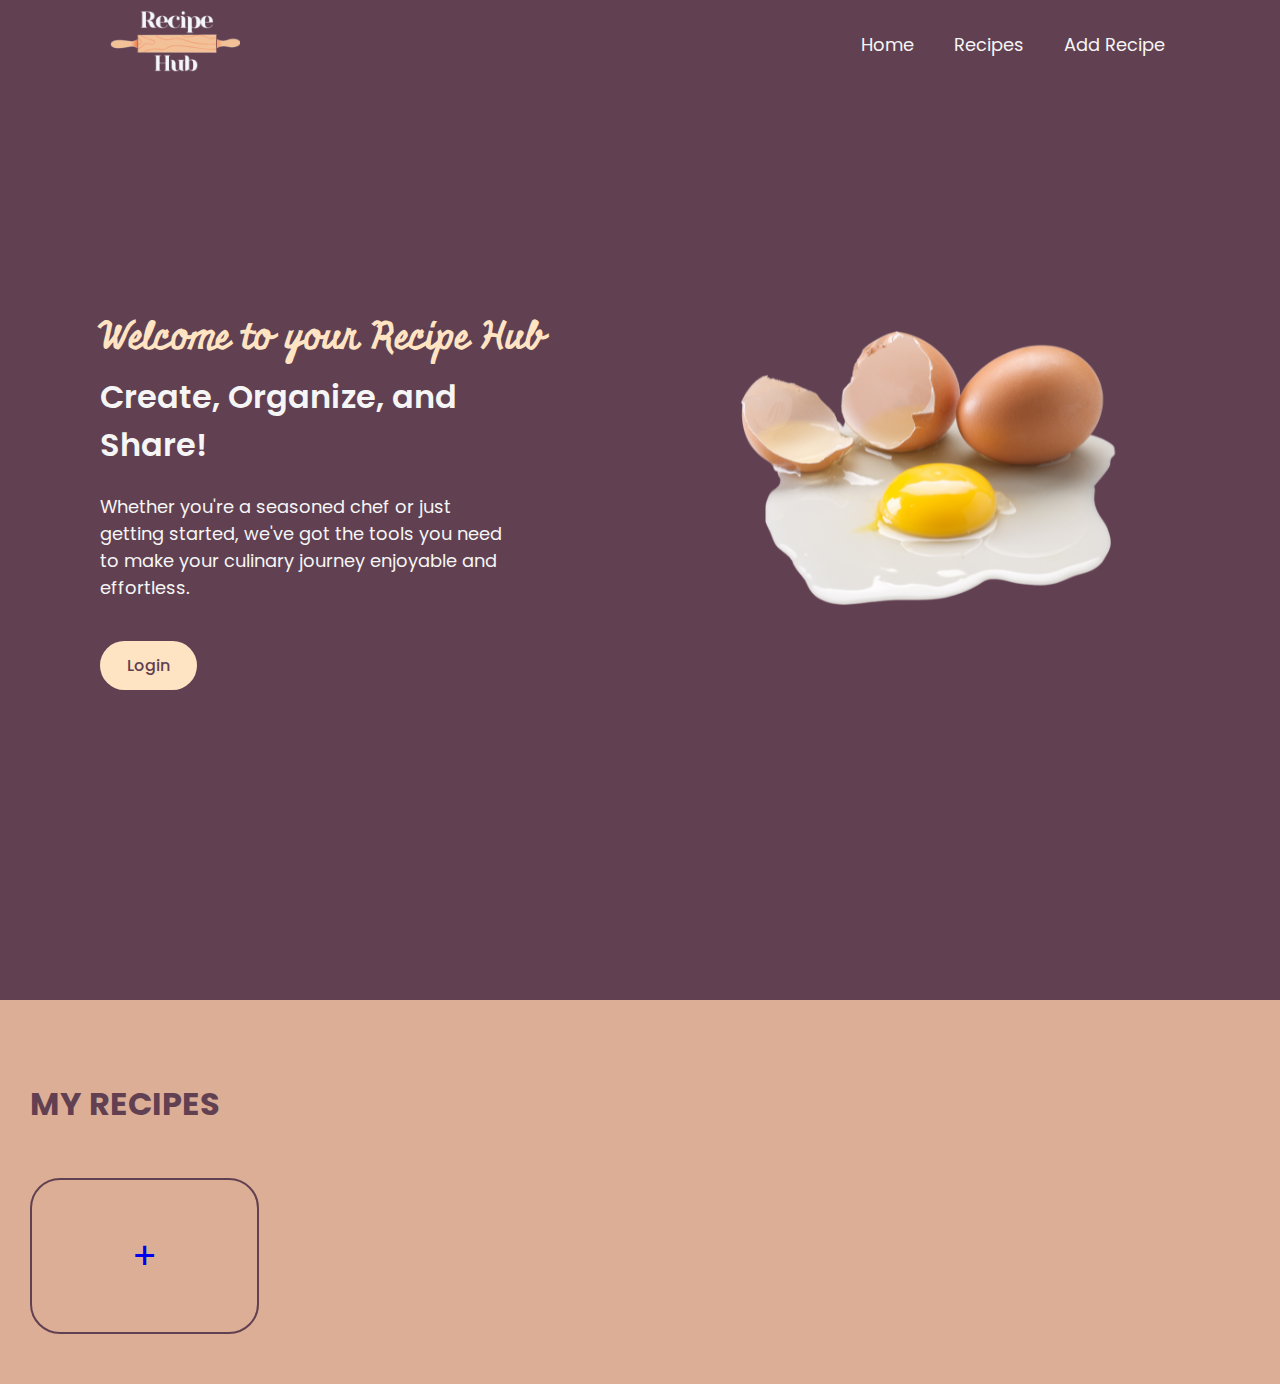
<file: Projects/FinalProject/index.html>
<!DOCTYPE html>
<html lang="en">
<head>
    <meta charset="UTF-8">
    <meta name="viewport" content="width=device-width, initial-scale=1.0">
    <title>Recipe Hub</title>
    <!--favicon: icon infront of tab name-->
    <link rel="shortcut icon" href=".favicon.ico" type="image/x-icon" />
    <!--main css-->
    <link rel="stylesheet" href="main.css">
</head>
<body>
    <!-- Header / Navbar -->
    <header>
        <nav class="navbar section-content">
        <!--header-->
            <a href="index.html" class="nav-logo">
                <img src="./images/whiteLogo.png" alt="logo" class="header-logo">
            </a>
            <ul class="nav-menu">
                <li class="nav-items">
                    <a href="#" class="nav-link">Home</a>
                </li>
                <li class="nav-items">
                    <a href="#" class="nav-link">Recipes</a>
                </li>
                <li class="nav-items">
                    <a href="#" class="nav-link">Add Recipe</a>
                </li>
            </ul>
        </nav>
    </header>
    
    <main>
        <!-- Hero section -->
         <section class="hero-section">
            <div class="section-content">
                <div class="hero-details">
                    <h1 class="title">Welcome to your Recipe Hub</h1>
                    <h3 class="subtitle">Create, Organize, and Share!</h3>
                    <p class="description">Whether you're a seasoned chef or just getting started, we've got the
                                           tools you need to make your culinary journey enjoyable and effortless.</p>
                    
                    <div class="buttons">
                        <a href="#" class="button login">Login</a>
                    </div>
                </div>
                <div class="hero-image-wrapper">
                    <img src="images/heroImg3.png" alt="Hero" class="hero-image">
                </div>
            </div>
         </section>

         <!-- Recipes Section -->
          <section class="recipes-section">
            <div class="recipes-details">
                <h2 class="section-title">My Recipes</h2>

                <div class="recipe-button">
                    <a href="#" class="button-add-recipe">+</a>
                </div>
            </div>
          </section>
    </main>
</body>
</html>
</file>
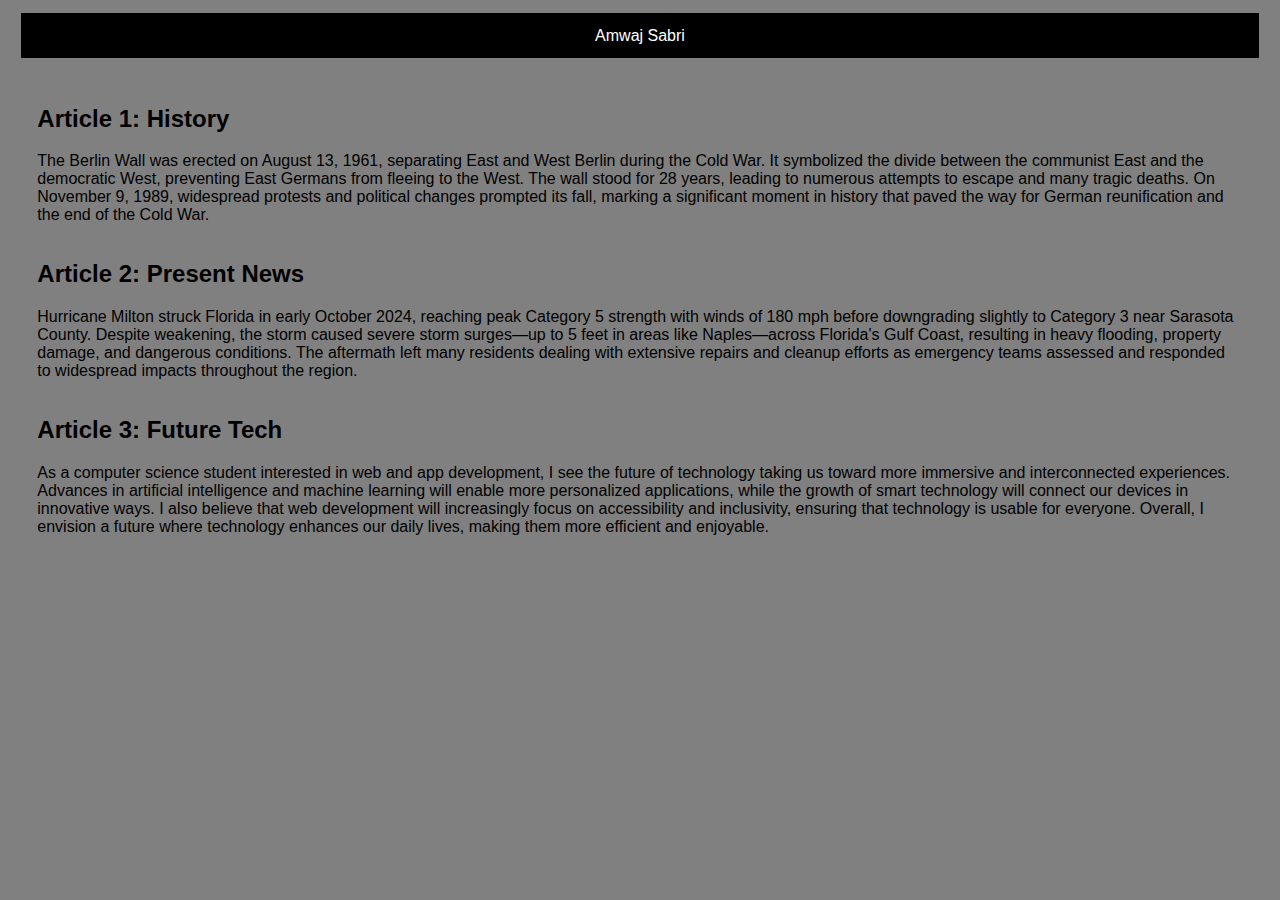
<file: Projects/NodeAssign1/myServer.html>
<!DOCTYPE html>
<html lang="en">
<head>
    <meta charset="UTF-8">
    <meta name="viewport" content="width=device-width, initial-scale=1.0">
    <title>my Webpage</title>


    <style>
        #container {
            display: flex;
            justify-content: space-evenly;
            flex-wrap: wrap;
            padding: 10pt;
            margin: 10pt;
        }

        body{
            background-color: gray;
            font-family: sans-serif;
        }

        nav{
            display: flex;
            justify-content: center;
            background-color: black;
            color: white;
            padding: 10pt;
            margin: 10pt;
        }

        article{
            margin: 2pt;
        }
    </style>

</head>
<body>
    <nav>
        <href a="nav">Amwaj Sabri</href>
    </nav>

    <div id = "container">
        <div>
            <article>
                <h2>Article 1: History</h2>
                <p>
                    The Berlin Wall was erected on August 13, 1961, separating East and West Berlin during the Cold War.
                     It symbolized the divide between the communist East and the democratic West, preventing East Germans
                      from fleeing to the West. The wall stood for 28 years, leading to numerous attempts to escape and many 
                      tragic deaths. On November 9, 1989, widespread protests and political changes prompted its fall, marking 
                      a significant moment in history that paved the way for German reunification and the end of the Cold War.
                </p>
            </article>
        </div>
        <div>
            <article>
                <h2>Article 2: Present News</h2>
                <p>
                    Hurricane Milton struck Florida in early October 2024, reaching peak Category 5 strength 
                    with winds of 180 mph before downgrading slightly to Category 3 near Sarasota County. Despite 
                    weakening, the storm caused severe storm surges—up to 5 feet in areas like Naples—across Florida's 
                    Gulf Coast, resulting in heavy flooding, property damage, and dangerous conditions. The aftermath 
                    left many residents dealing with extensive repairs and cleanup efforts as emergency teams assessed 
                    and responded to widespread impacts throughout the region.
                </p>
            </article>
        </div>
        <div>
            <article>
                <h2>Article 3: Future Tech</h2>
                <p>
                    As a computer science student interested in web and app development, I see the future of technology 
                    taking us toward more immersive and interconnected experiences. Advances in artificial intelligence 
                    and machine learning will enable more personalized applications, while the growth of smart technology will 
                    connect our devices in innovative ways. I also believe that web development will increasingly focus on accessibility 
                    and inclusivity, ensuring that technology is usable for everyone. Overall, I envision a future where technology 
                    enhances our daily lives, making them more efficient and enjoyable.
                </p>
            </article>
        </div>
    </div>

</body>
</html>
</file>
<file: Projects/FinalProject/main.css>
/* Importing Google Fonts*/
@import url('https://fonts.googleapis.com/css2?family=Miniver&family=Poppins:ital,wght@0,400;0,500;0,600;0,700;1,400&display=swap');

* {
    margin: 0;
    padding: 0;
    box-sizing: border-box;
    font-family: "Poppins", sans-serif;
}

:root{
    /* Colors */
    --muted-olive: #6b8e23;
    --eggplant-purple: #614051;
    --lavender: #E6E6FA;
    --powder-blue: #B0E0E6;
    --blush-pink: #FFB6C1;
    --light-peach: #FFDAB9;
    --dusty-rose: #DCAE96;
    --sand-beige: #D8C3A5;
    --light-taupe: #B8A99A;
    --ash-gray: #B2BEB5;
    --cloud-white: #F5F5F5;
    --black-color: #00000000;
    --bisque-color: #ffe4c4;

    /* Font sizes */
    --font-size-s: 0.9rem;
    --font-size-n: 1rem;
    --font-size-m: 1.12rem;
    --font-size-l: 1.5rem;
    --font-size-xl: 2rem;
    --font-size-xxl: 2.3rem;

    /* Font weights */
    --font-weight-thin: 200;
    --font-weight-normal: 400;
    --font-weight-medium: 500;
    --font-weight-semibold: 600;
    --font-weight-bold: 700;

    /* Border radius's */
    --border-radius-s: 8px;
    --border-radius-m: 30px;
    --border-radius-circle: 50px;

    /* Site max width*/
    --site-max-width: 1120px
}


.navbar .header-logo{
    width: 150px;
    height: auto;
    padding: 10px;
}

/*Style for entire site*/
ul{
    list-style: none;
}

a{
    text-decoration: none;
}

button{
    cursor: pointer;
    border: none;
    background: none;
}

.section-content{
    margin: 0 auto;
    padding: 0 20px;
    max-width: var(--site-max-width);
}

.section-title{
    display: flex;
    padding: 60px 0 100px;
    text-transform: uppercase;
    font-size: var(--font-size-xl);
}

/*navbar styling*/
header{
    position: fixed;
    width: 100%;
    z-index: 5;
    background-color: var(--eggplant-purple);
}

/* spacing between and around words*/
header .navbar{
    display: flex;
    align-items: center;
    justify-content: space-between;
}

.navbar .nav-menu{
    display: flex;
    gap: 10px;

}

/* The Buttons */
.navbar .nav-menu .nav-link{
    padding: 10px 15px;
    color: var(--cloud-white);
    font-size: var(--font-size-m);
    border-radius: var(--border-radius-m);
    transition: 0.3s ease;

}

/* transition changes when hovered over*/
.navbar .nav-menu .nav-link:hover{
    color: var(--eggplant-purple);
    background-color: var(--bisque-color);
}


/* Hero Section */

.hero-section{
    min-height: 100vh;
    padding: 50px;
    background: var(--eggplant-purple);
    

}

.hero-section .section-content{
    display: flex;
    align-items: center;
    min-height: 100vh;
    color: var(--cloud-white);
    justify-content: space-between;
}

/* Title */
.hero-section .hero-details .title{
    font-size: var(--font-size-xxl);
    color: var(--bisque-color);
    font-family: "Miniver", sans-serif;
}

/* Subtitle */
.hero-section .hero-details .subtitle {
    margin-top: 8px;
    max-width: 70%;
    font-size: var(--font-size-xl);
    font-weight: var(--font-weight-semibold);
}

/* Description */
.hero-section .hero-details .description{
    max-width: 70%;
    margin: 24px 0 40px;
    font-size: var(--font-size-m);
}

/* Buttons */
.hero-section .hero-details .buttons{
    display: flex;
    /*gap: 23px    <-- if we add multiple buttons*/
}

.hero-section .hero-details .button{
    padding: 10px 25px;
    border: 2px solid transparent;
    background-color: var(--bisque-color);
    color: var(--eggplant-purple);
    border-radius: var(--border-radius-m);
    font-weight: var(--font-weight-medium);
    transition: 0.3s ease;
}

/* Transitions to this when hovered over*/
.hero-section .hero-details .button:hover{
    color: var(--cloud-white);
    border-color: var(--cloud-white);
    background-color: transparent;
    transform: scale(1.1);
}

/* Image */
.hero-section .hero-details .hero-image-wrapper{
    max-width: 500px;
    margin-right: 30px;
}


/* Recipes section styling */
.recipes-section {
    padding: 20px 30px 100px;
    background-color: var(--dusty-rose);
}

.recipes-section .section-title{
    color: var(--eggplant-purple);
}

.recipes-section .recipes-details .button-add-recipe{
    padding: 50px 100px 50px;
    border: 2px solid;
    font-size: var(--font-size-xxl);
    border-radius: var(--border-radius-m);
    border-color: var(--eggplant-purple);
}
</file>
